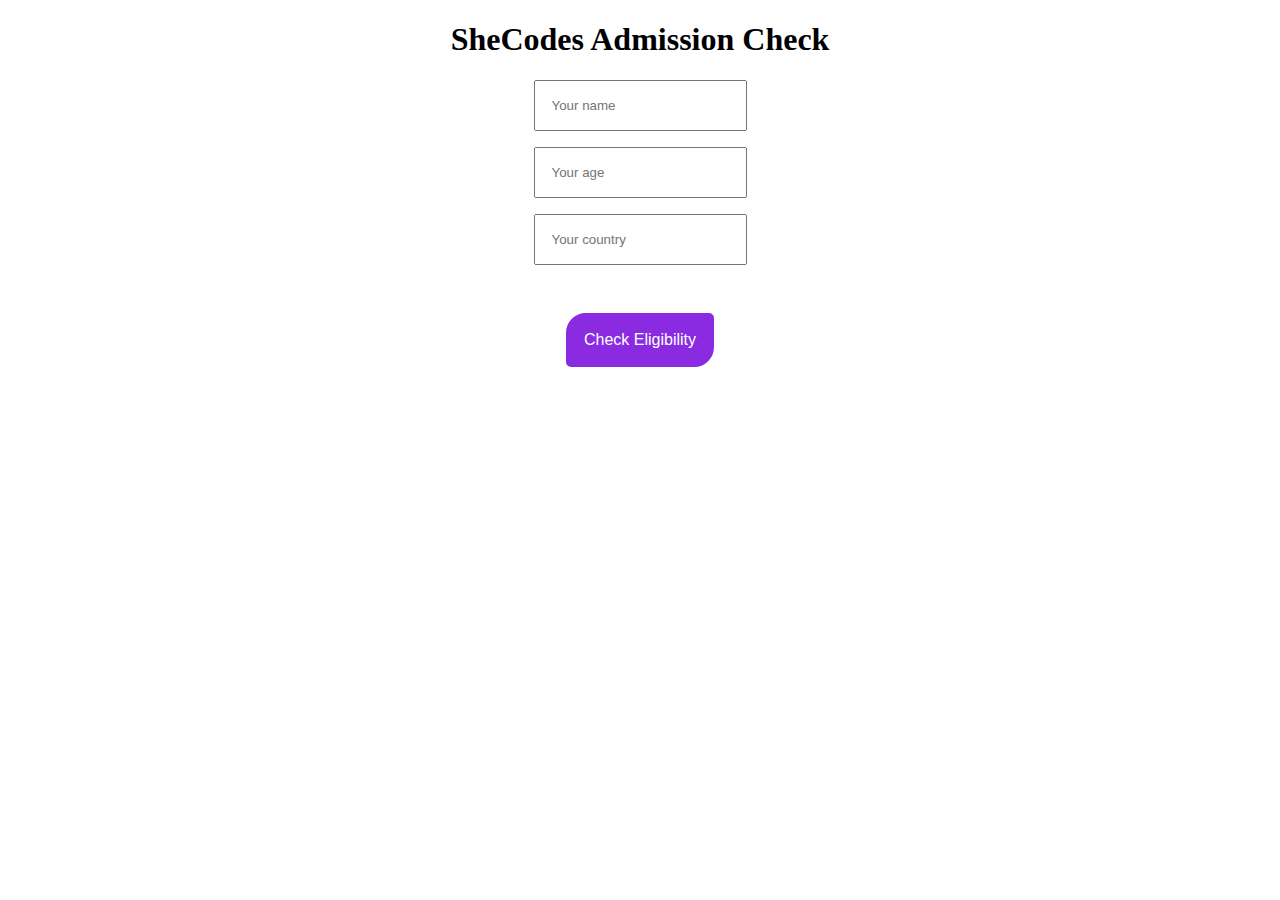
<file: admission.html>
<!DOCTYPE html>
<html lang="en">
<head>
    <meta charset="UTF-8">
    <meta name="viewport" content="width=device-width, initial-scale=1.0">
    <title>javascript</title>
    <style>
       .container{
        margin:  auto;
        /* border: 1px solid red; */
        text-align: center;
        
        

       }
       button{
        font-size: 1rem;
        padding: 1rem;
        background-color: blueviolet;
        color: white;
        border: 2px solid blueviolet;
        border-radius: 20px 5px 20px;
        box-shadow: 20px black;
        cursor: pointer;
        transition: all 250ms ease-in-out;
        margin: 2rem;
       } 
       button:hover{
        background-color: white;
        color: blueviolet;
       }
       input{
        display: block;
        padding: 1rem;
        margin: 1rem auto;     
        
       }

    </style>
</head>
<body>
    <div class="container">
        <h1>SheCodes Admission Check</h1>

        <input type="text" id="nameInput" placeholder="Your name" />
        <input type="number" id="ageInput" placeholder="Your age" />
        <input type="text" id="countryInput" placeholder="Your country" />

        <button id="checkBtn">Check Eligibility</button>

        <h2 id="result"></h2>
    </div>
    
<script src="admission.js"></script>
</body>
</html>
</file>
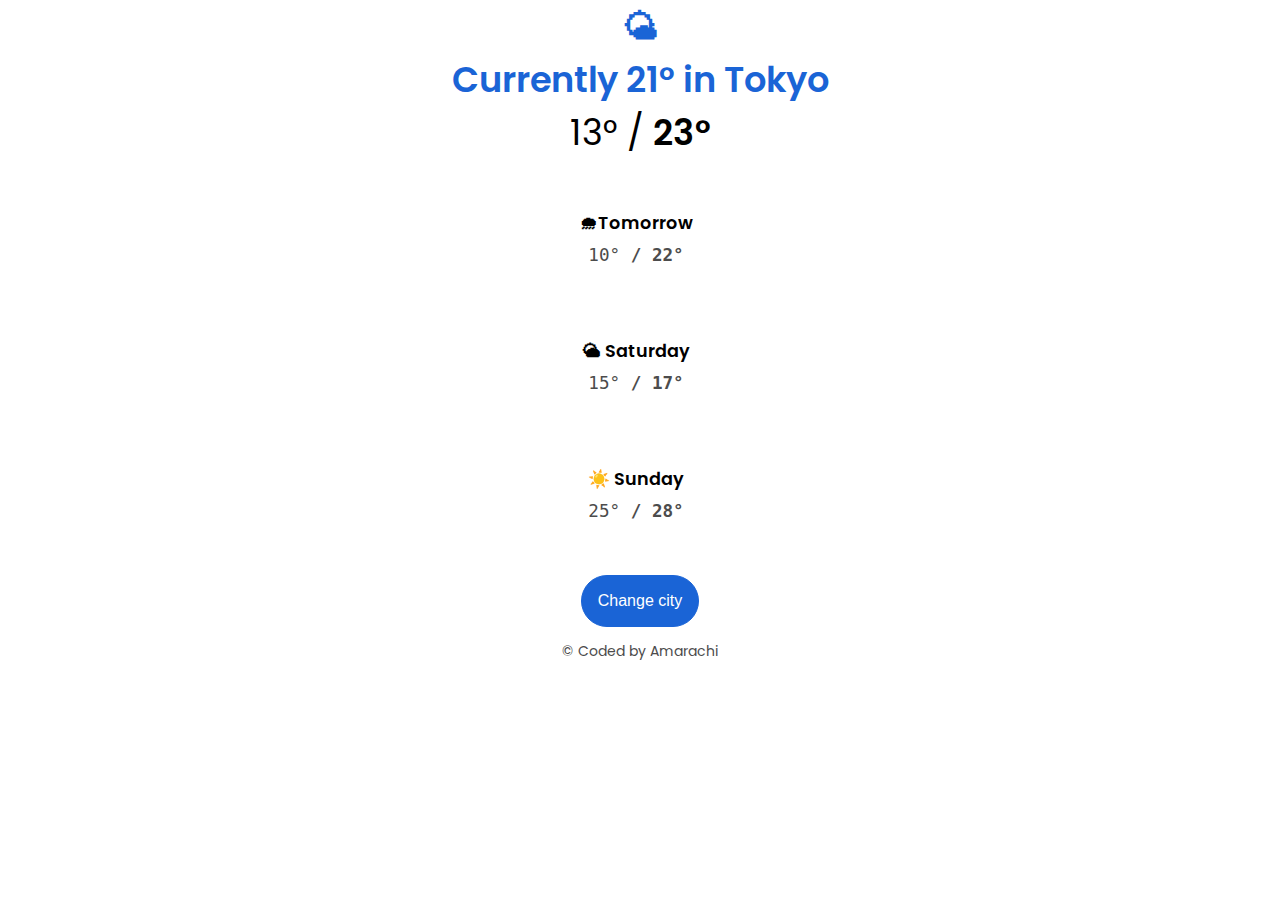
<file: justPractice.html>
<!DOCTYPE html>
<html lang="en">
<head>
    <meta charset="UTF-8">
    <meta name="viewport" content="width=device-width, initial-scale=1.0">
    <link rel="preconnect" href="https://fonts.googleapis.com">
    <link rel="preconnect" href="https://fonts.gstatic.com" crossorigin>
    <link href="https://fonts.googleapis.com/css2?family=DM+Serif+Text:ital@0;1&family=Poppins:ital,wght@0,100;0,200;0,300;0,400;0,500;0,600;0,700;0,800;0,900;1,100;1,200;1,300;1,400;1,500;1,600;1,700;1,800;1,900&family=Roboto:ital,wght@0,100..900;1,100..900&display=swap" rel="stylesheet">
    <title>Document</title>
    <style>
        *{
            box-sizing: border-box;
            margin: 0;
        }
        body{
            font-family: "Poppins", sans-serif;
        }
        .main-container{
            text-align: center;
            
        }
        h1{
            font-weight: 600;
            font-size: 2.2rem;
        
        }
        h1 #cloud-emoji{
            color: rgb(26,100,214);
        }
        h1 #light-text{
            font-weight: 400;
        }
        ul{
            list-style-type: none;
            margin: 2rem auto;
            padding-block: 1rem;
            width: 50%;
            cursor: pointer;
        }
        ul:hover{
            background-color: rgb(255,251,239);
        }
        li{
           margin-right: 3rem;
           line-height: 2rem;
           font-size: 1.1rem;
        }
        li:first-child{
            font-weight: 600;
           
            
        }
        li:last-child{
            color: rgb(76,76,76);
            font-family: monospace;
        }
        .bold-text{
            font-weight: bold;
        }
        button{
            padding: 1rem;
            background-color:  rgb(26,100,214);
            color: white;
            border: 1px solid rgb(26,100,214);
            font-size: 1rem;
            cursor: pointer;
            border-radius: 2rem;
        }
        button:hover{
            background-color: white;
            color:  rgb(26,100,214);
            
        }
        .footer-class{
            line-height: 3rem;
        }
        p{
          color: rgb(76,76,76);  
          font-size: 14px;
        }
    </style>
</head>
<body>
    <div class="main-container">
        <div class="city-weather">
            <h1>
                <span id="cloud-emoji">🌤 <br>
                Currently 21° in Tokyo 
                </span>  <br>
                <span id="light-text">13° / </span>23°
            </h1>
        </div>
        <div class="ul-container">
            <ul>
                <li>🌧Tomorrow</li>
                <li>10° <span class="bold-text">/ 22°</span> </li>
            </ul>

            <ul>
                <li>🌥 Saturday</li>
                <li>15° <span class="bold-text">/ 17°</span> </li>
            </ul>

            <ul>
                <li>☀️ Sunday</li>
                <li>25° <span class="bold-text"> / 28°</span> </li>
            </ul>
        </div>
        <div class="footer-class">
            <button id="myBtn">Change city</button>
            <p>&copy; Coded by Amarachi</p>
        </div>
    </div>

    
<script>
    // let hometown = prompt("what is your hometown?");
    // alert(hometown);

    // let firstName = prompt("what is your first name?");
    // let lastName = prompt("what is your last name?");

    // let fullname = firstName + " " + lastName;  This or 
    // console.log (alert (firstName + " " +  lastName)); This


    // let Age = prompt("How old are you?");
    // if ( Age < 18){
    //     alert("You cannot Apply");
    // }
    // if (Age >= 18){
    //     alert("You can Apply");
    // }
    

    // let currentHour = prompt("What is the time?");
    // if (currentHour < 12){
    //     alert("Good morning");
    // }
    // else if (currentHour > 18){
    //     alert("Good evening");
    // }
    // else{
    //     alert("Good afternoon");
    // }

    // function askForCountry(){
    //     let countryName = prompt("What country are you from?");

    //     countryName = countryName.toLowerCase().trim();

    //     //let countryName = prompt("What country are you from?").toLowerCase().trim();
    //     if(countryName === "brazil" || countryName === "portugal"){
    //         alert("You speak Portuguese");
    //     }
    //     else {
    //         alert("You dont speak Portuguese");
    // }
    // }
    // askForCountry();

    // function myFunction(){
    //     let userName = prompt("What is your first name?");
    //     let userAge = prompt("How old are you?");
    //     let heading = document.querySelector("h1");

    //     if(userAge >= 18){
    //       heading.innerHTML = "Hi, " + userName + " you're " + userAge + " Welcome to New York !";          
    //     }else {
    //         heading.innerHTML = "Sorry, " + userName + " you're " + userAge +  " You cannot change city ";
    //     }
    // }
    // let myBtn = document.querySelector("button");
    // myBtn.addEventListener("click" , myFunction);

    function userInteraction(){
        let cityName = prompt("What city do you live in?");
        let cityWeather = prompt("What temperature is it?");

        let heading = document.getElementById("cloud-emoji");

        if (!cityName || !cityWeather) {
        heading.innerHTML = "⚠️ Please provide both your city and the temperature.";
            return;
        }

        cityWeather = parseFloat(cityWeather); // convert string to number

        if(cityWeather <= 30){
            heading.innerHTML = `🥶 Currently ${cityWeather}°C in ${cityName}`;
        }else if(cityWeather >= 31 && cityWeather < 60){
            heading.innerHTML = `😊 <br /> Currently ${cityWeather}°C in ${cityName}`;
        }else{
            heading.innerHTML = `🌞 <br /> Currently ${cityWeather}°C in ${cityName}`;
        }
    }
    let myBtn = document.querySelector("button");
    myBtn.addEventListener("click" , userInteraction);
</script>
</body>
</html>
</file>
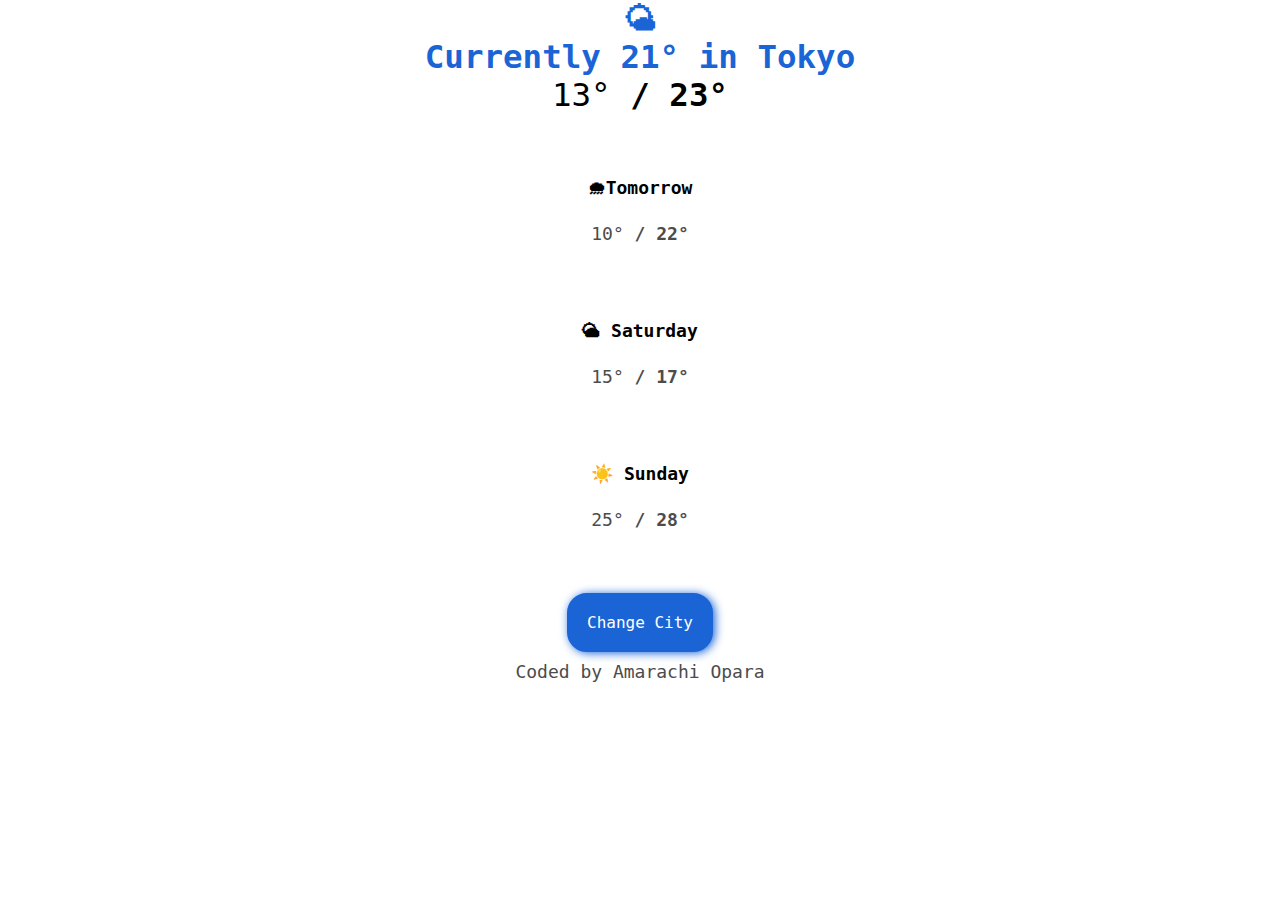
<file: weatherApp.html>
<!DOCTYPE html>
<html lang="en">
<head>
    <meta charset="UTF-8">
    <meta name="viewport" content="width=device-width, initial-scale=1.0">
    <title>Weather</title>
    <style>
        *{
            margin: 0;
            font-family: monospace;
        }
        .header-class{
            text-align: center;
        }
        h1{
            color:  rgb(26,100,214);
            font-size: 2.5rem;
        }
        h2{
            font-size: 2.5rem;
            font-weight: 100;   
        }
       
        ul{
            list-style: none;
            text-align: center;
            padding: 1px 0;
            max-width: 400px;
            margin: 50px auto;
            cursor: pointer;
            line-height: 3.5rem;
        }
        ul:hover{
           background-color: rgb(255,251,240);

        }
        li{
            font-size: 18px;
        }
        li:nth-child(2){
            color: rgb(76,76,76);
        }
        .bold-text, .text-highlight{
            font-weight: bold;
        }
        p{
            /* padding: 20px; */
            font-size: 18px;
            color: rgb(76,76,76);
        }
        .footer{
            text-align: center;
            line-height: 3rem;
        }
        button{
            padding: 18px;
            background-color: rgb(26,100,214);
            color: #fff;
            border: 2px solid rgb(26,100,214);
            font-size: 16px;
            border-radius: 20px;
            box-shadow: 2px 1px 10px rgb(26,100,214);
            cursor: pointer;
        }
        button:hover{
            color: rgb(26,100,214);
            background-color: #fff;
            transition: all 200ms ease-in-out;
        }
    </style>
</head>
<body>

    <div class="header-class">
        <h1>
            🌤 <br>
            Currently 21° in Tokyo
        </h1>
        <h2> 13° <span class="bold-text"> / 23° </span> </h2>
    </div>

    <div class="main-container">
        <ul class="list-class">
            <li> <strong> 🌧Tomorrow </strong> </li>
            <li> 10°  <span class="text-highlight"> / 22° </span> </li>
        </ul>

        <ul class="list-class">
            <li> <strong>🌥 Saturday</strong> </li>
            <li> 15° <span class="text-highlight"> / 17° </span> </li>
        </ul>

        <ul class="list-class">
            <li> <strong>☀️ Sunday</strong> </li>
            <li> 25° <span class="text-highlight"> / 28° </span> </li>
        </ul>
    </div>

    <div class="footer">
        <button> Change City </button>
        <p>Coded by Amarachi Opara</p>
    </div>
       

    
</body>
</html>
</file>
